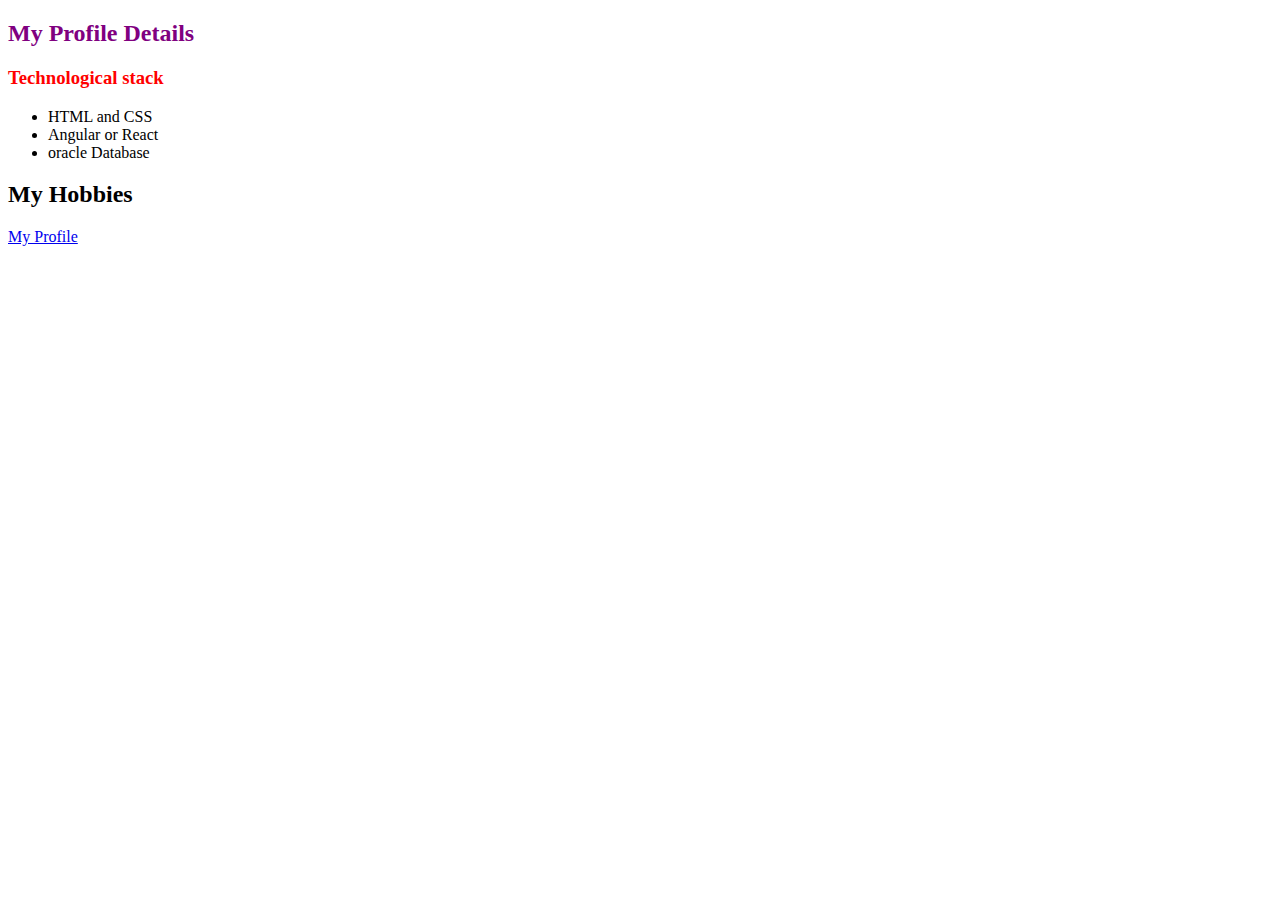
<file: Dom/index.html>
<!DOCTYPE html>
<html lang="en">
<head>
    <meta charset="UTF-8">
    <meta name="viewport" content="width=device-width, initial-scale=1.0">
    <title>DOM Learning</title>
</head>
<body>
    <h2 id="personal"> My Profile Details</h2>
    

    <h3 id="technological-stack"> Technological stack </h3>

    <ul>
        <li> HTML and CSS</li>
        <li> Agile and JIRA </li>
        <li> Angular or React</li>
        <li> oracle Database</li> 
        
</ul>

<h2>My Hobbies</h2>

<a id="profile link" href="www.google.com" target="_blank">My Profile </a>

    <script src="script.js"></script>
</body>
</html>
</file>
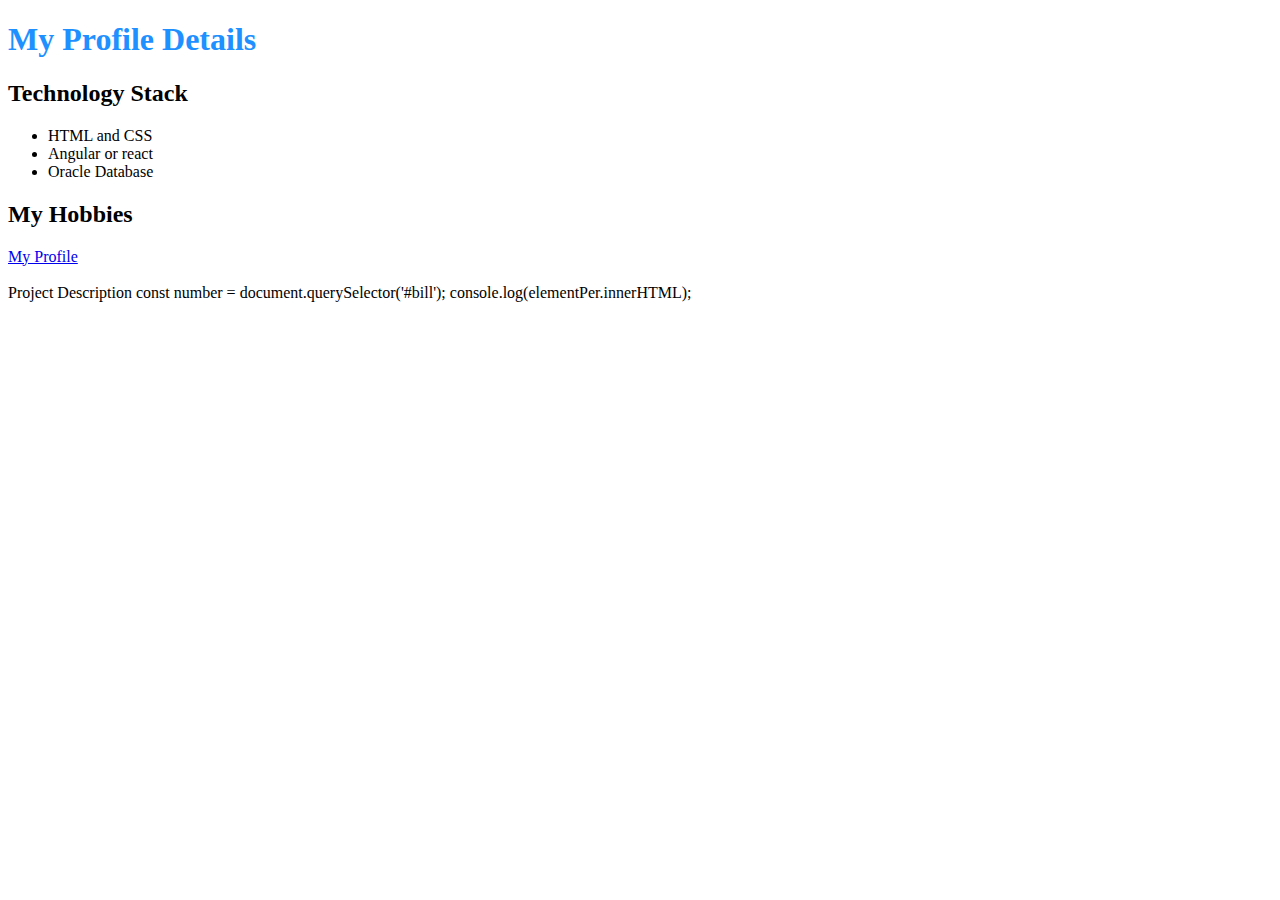
<file: work.html>
<!DOCTYPE html>
<html>
  <head>
    <title>My Profile Details</title>
  </head>
  <body>
    <h1>My Profile Details</h1>
    <style>
      h1 {
        color: dodgerblue;
      }
    </style>
    <h2>Technology Stack</h2>
    <ul>
      <li>HTML and CSS</li>
      <li id="list">Agile and JIRA</li>
      <li>Angular or react</li>
      <li>Oracle Database</li>
    </ul>

    <h2>My Hobbies</h2>
    <a href="https://www.google.com/" target="_blank" class="link">
      My Profile
    </a>
    <br /><br />
    Project Description

    <script>
      
      const technologicalStackList = document.querySelector("ul");

      const agileJiraItem = technologicalStackList.querySelector("#list");

      technologicalStackList.removeChild(agileJiraItem);
    </script>
  </body>
</html>
const number = document.querySelector('#bill');
console.log(elementPer.innerHTML);
</file>
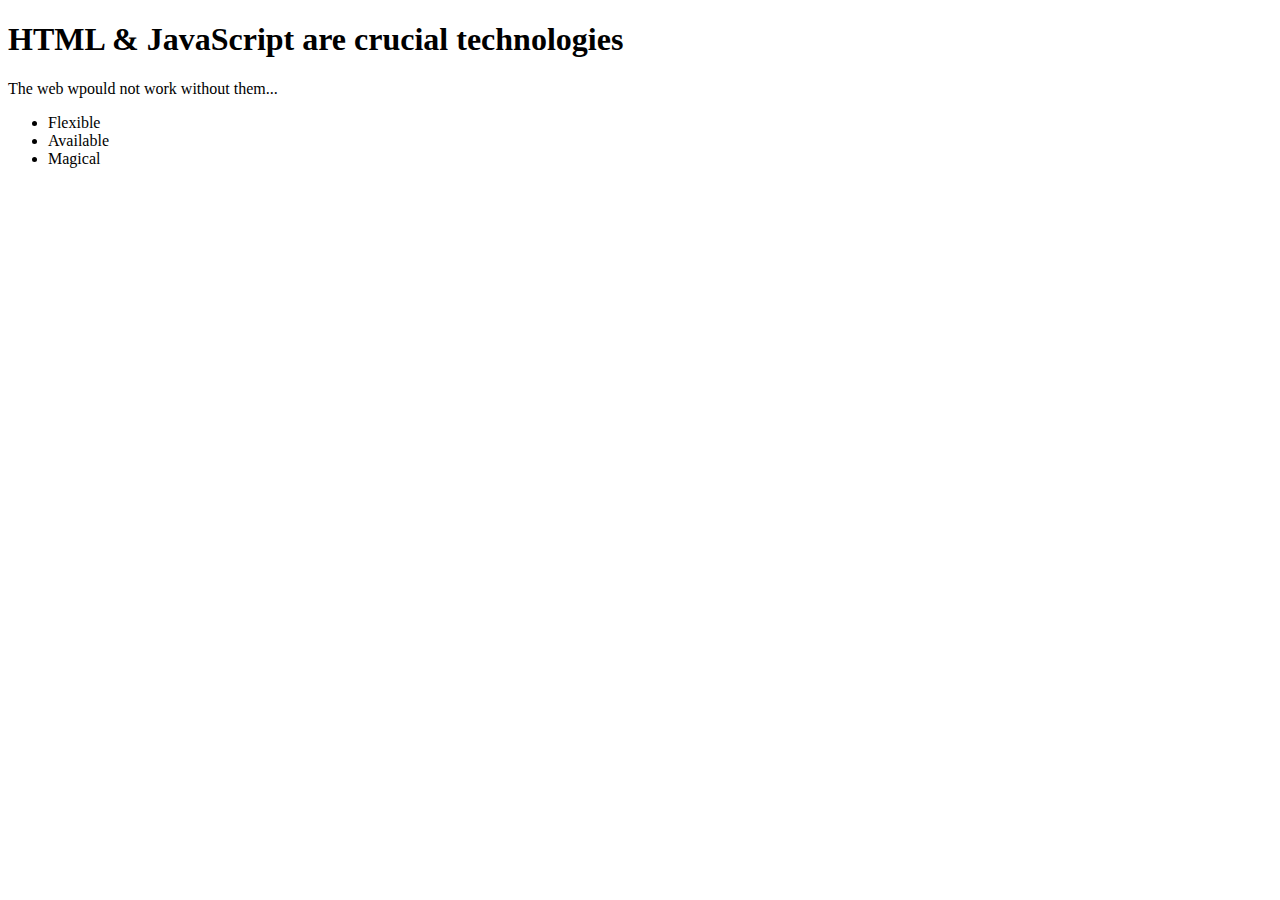
<file: Dom/assignment.html>
<!DOCTYPE html>
<html>
    <head>
        <title>Exercise time!</title>
    </head>
    <body>
        <main>
            <div id ="overview">
                <h1>HTML & JavaScript are crucial technologies</h1>
                <p>The web wpould not work without them...</p>
            </div>
            <div id ="advantages">
                <ul>
                    <li>Flexible</li>
                    <li>Available</li>
                    <li>Magical</li>
                </ul>
            </div>
        </main>
    
    <script>
const elementH1 = document.querySelector("h1");
console.log(elementH1.innerHTML);

const elementH3 = document.querySelectorAll("li")
console.log(elementH3[1].innerHTML);

const alldivEle = document.querySelectorAll("#advantages");
// console.log(alldivEle);
for (const element of alldivEle) {
    console.log(element.innerHTML);
}


    </script>
    </body>
</html>
</file>
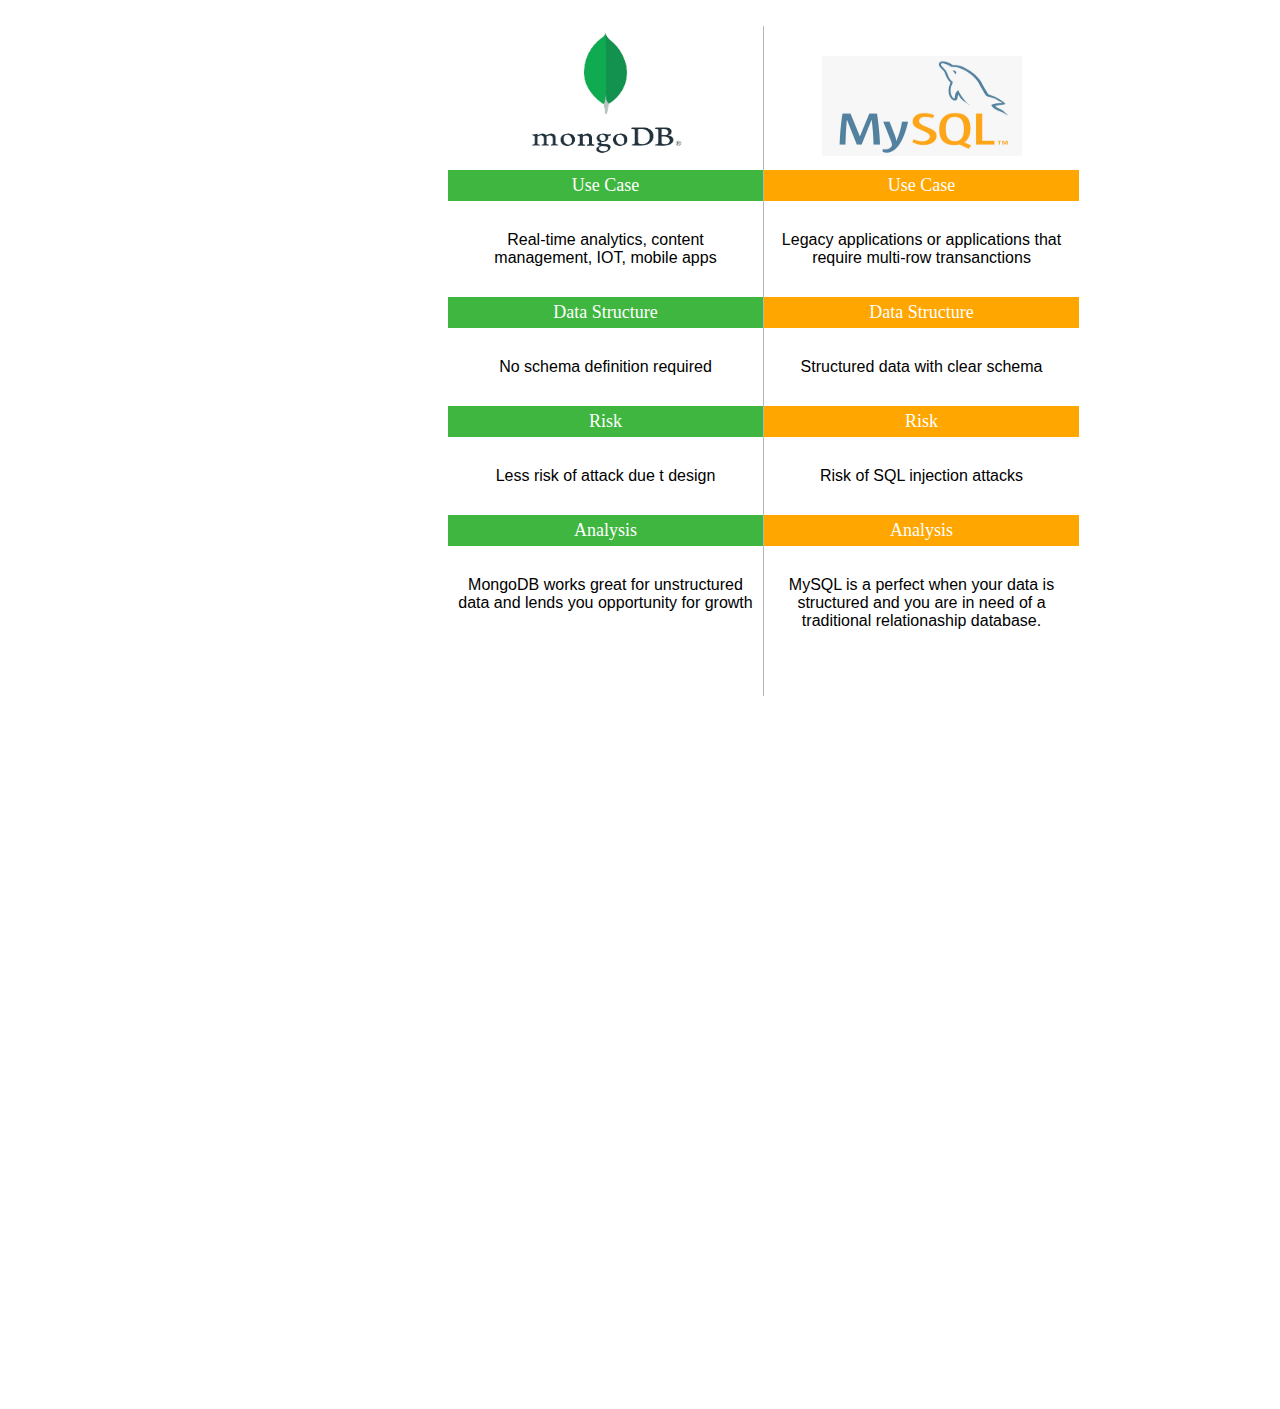
<file: mangoDb.html/mangoDb.html>
<!DOCTYPE html>
<html>
    <head>
        <title>Difference Between MongoDB and MySQL</title>
        <link rel="stylesheet" href="style.css">
    </head>
    <body>
        <div class="container">
            <div class="mongoDB">
                <img src="mongoDb.jpg" alt="mongoDBlogo">
                <div class="useCase">
                    <span>Use Case</span>
                </div>
                <p>Real-time analytics, content management, IOT, mobile apps</p>
                <div class="useCase">
                    <span>Data Structure</span>
                </div>
                <p>No schema definition required</p>
                <div class="useCase">
                    <span>Risk</span>
                </div>
                <p>Less risk of attack due t design</p>
                <div class="useCase">
                    <span>Analysis</span>
                </div>
                <p>MongoDB works great for unstructured data and lends you opportunity for growth</p>
</p>
            </div>
            
            <div class="mysql">
                <img src="sql.jpg" alt="mysql">
                <div class="head">
                    <span>Use Case</span>
                </div>
                <p id="legacy">Legacy applications or applications that require multi-row transanctions</p>
                <div class="head">
                    <span>Data Structure</span>
                </div>
                <p>Structured data with clear schema</p>
                <div class="head">
                    <span>Risk</span>
                </div>
                <p>Risk of SQL injection attacks</p>
                <div class="head">
                    <span>Analysis</span>
                </div>
                <p>MySQL is a perfect when your data is structured and you are in need of a traditional relationaship database.</p>
            </div>
        </div>
    </body>
</html>
</file>
<file: mangoDb.html/style.css>
*{
    margin: 0px;
    padding: 0px;
}
.container{
    text-align: center;
    margin: 2% 45% 2% 35%;
    width: 630px;
    
}
.mongoDB{
    height: 670px;
    width: 315px;
    background-color: white;
}
.mongoDB img{
    background-color: white;
    /* border: 1px solid black; */
    height: 140px;
    width: 275px;
}
.useCase{
    background-color: rgb(63, 182, 63);
    padding: 5px;
    color: white;
    font-weight: 500;
    font-size: large;
}
.mongoDB p{
    margin-top: 20px;
    margin-bottom: 20px;
    padding: 10px;
    font-weight: 500;
    /* font-size: large; */
    font-family: Verdana, Geneva, Tahoma, sans-serif;
}
.mysql{
    height: 670px;
    width: 315px;
    background-color: white;
    position: relative;
    bottom: 670px;
    left: 315px;
    border-left: 1px solid rgb(187, 182, 182);
}
.mysql img{
    background-color: white;
    /* border: 1px solid black; */
    height: 100px;
    padding: 30px 20px 10px 20px ;
    width: 200px;
}
.head{
    background-color: rgb(255, 166, 0);
    padding: 5px;
    color: white;
    font-weight: 500;
    font-size: large;
}
.mysql p{
    margin-top: 20px;
    margin-bottom: 20px;
    padding: 10px;
    font-weight: 500;
    /* font-size: large; */
    font-family: Verdana, Geneva, Tahoma, sans-serif;
}
#legacy{
    margin-top: 20px;
    margin-bottom: 10px;
    padding: 10px 10px 20px 10px;
    font-weight: 500;
    /* font-size: large; */
    font-family: Verdana, Geneva, Tahoma, sans-serif;

}
</file>
